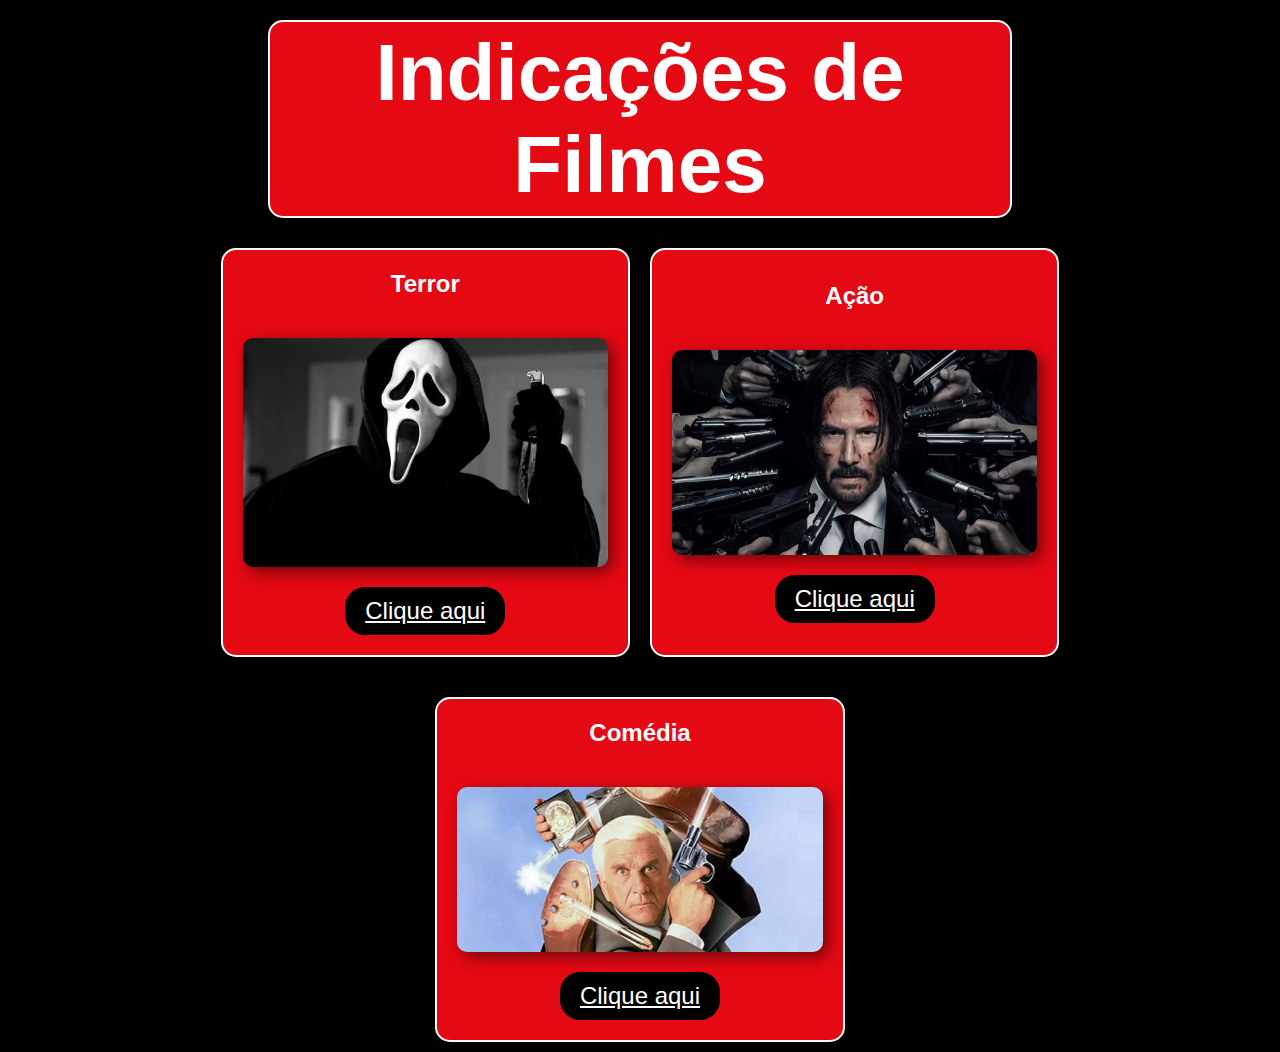
<file: index.html>
<!DOCTYPE html>
<html lang="pt-br">

<head>
    <meta charset="UTF-8">
    <meta name="viewport" content="width=device-width, initial-scale=1.0">
    <title>Indicações de Filme</title>
    <link rel="stylesheet" href="style.css">
    <link href="https://fonts.googleapis.com/css2?family=Bebas+Neue&display=swap" rel="stylesheet">
</head>

<body>
    
    <header class="netflix-header">
        <h1>Indicações de Filmes</h1>
    </header>
    
    <main class="painel">
        <div class="movie-item2">
            <h2>Terror</h2>
            <img src="terror.png" alt="Imagem do gênero Terror" class="imageminicial">
            <a href="Filmes de Terror.html" target="_blank" class="botao">Clique aqui</a>
        </div>
              
        <div class="movie-item2">
            <h2>Ação</h2>
            <img src="acao.png" alt="Imagem do gênero Ação" class="imageminicial">
            <a href="FIlmes de Ação.html" target="_blank" class="botao">Clique aqui</a>
        </div>
        
        <div class="movie-item2">
            <h2>Comédia</h2>
            <img src="comedia.png" alt="Imagem do gênero Comédia" class="imageminicial">
            <a href="Filmes Comédia.html" target="_blank" class="botao">Clique aqui</a>
        </div>
    </main>

</body>

</html>
</file>
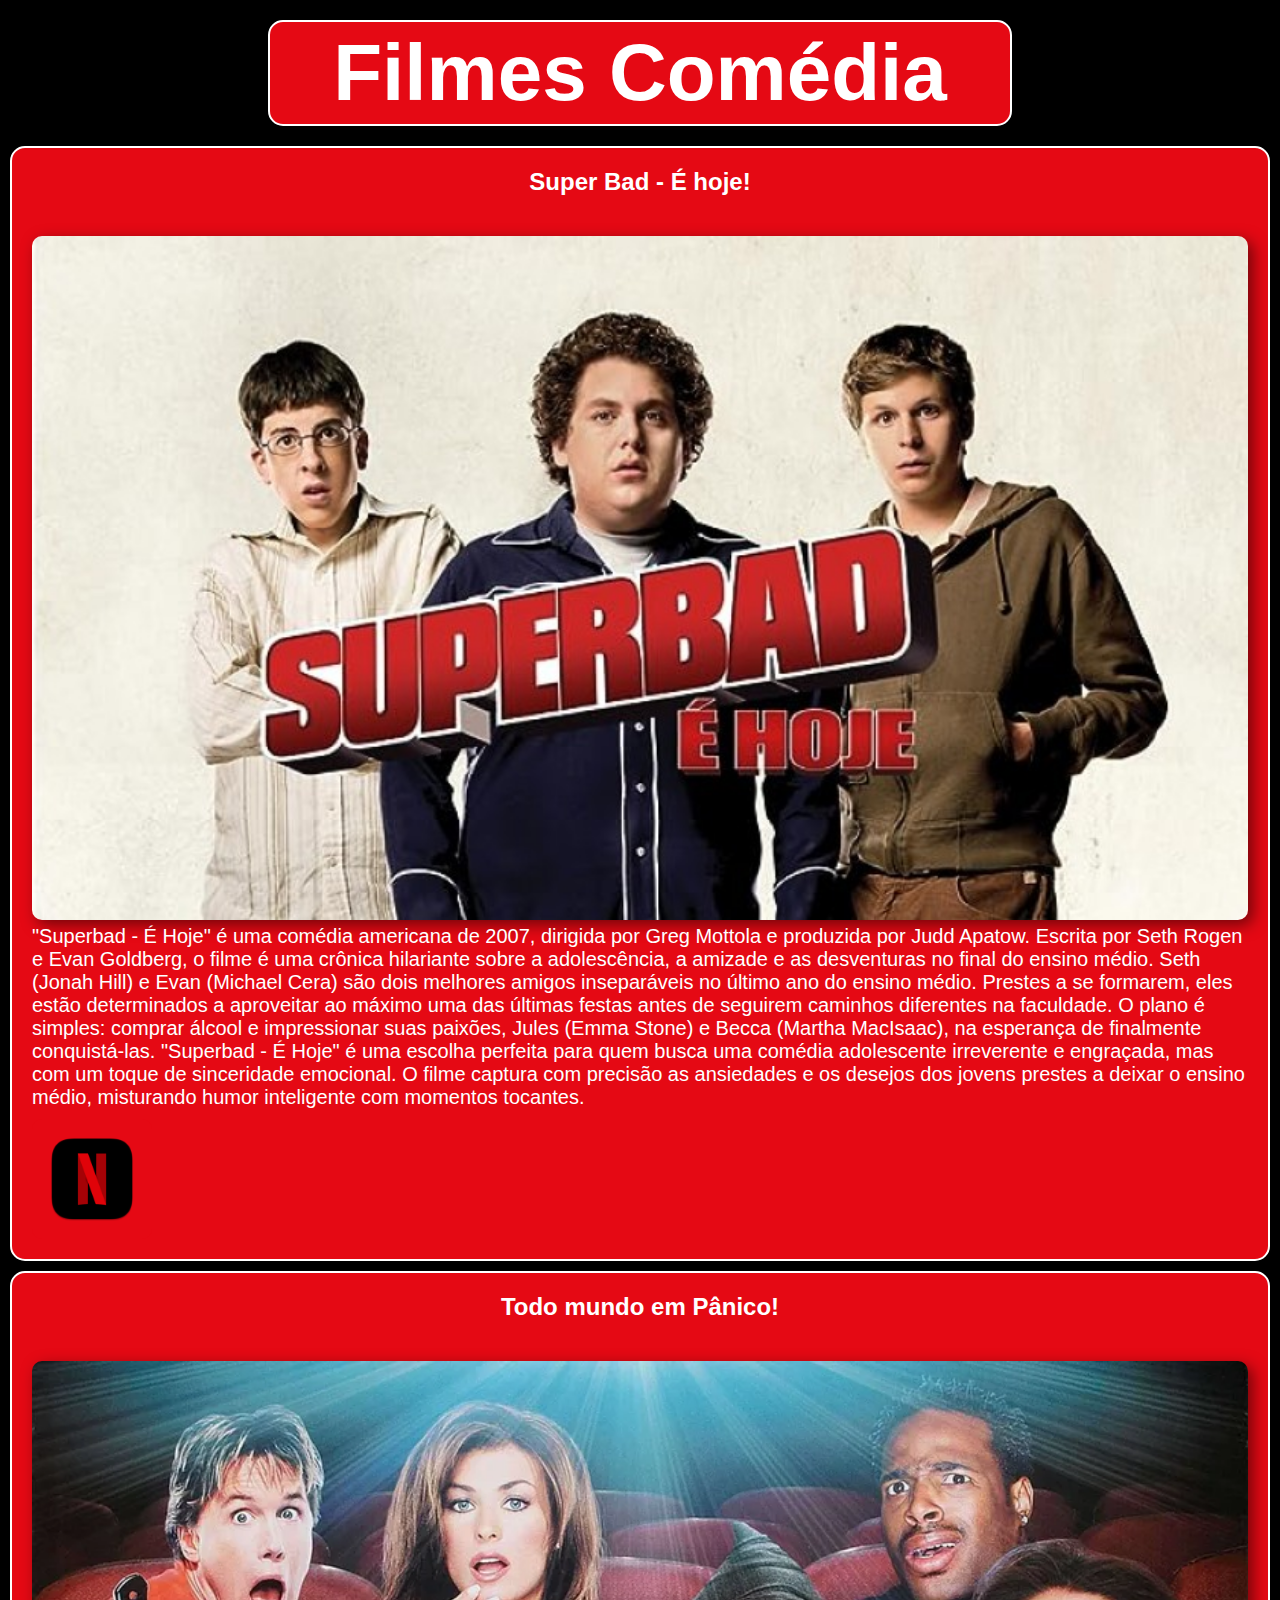
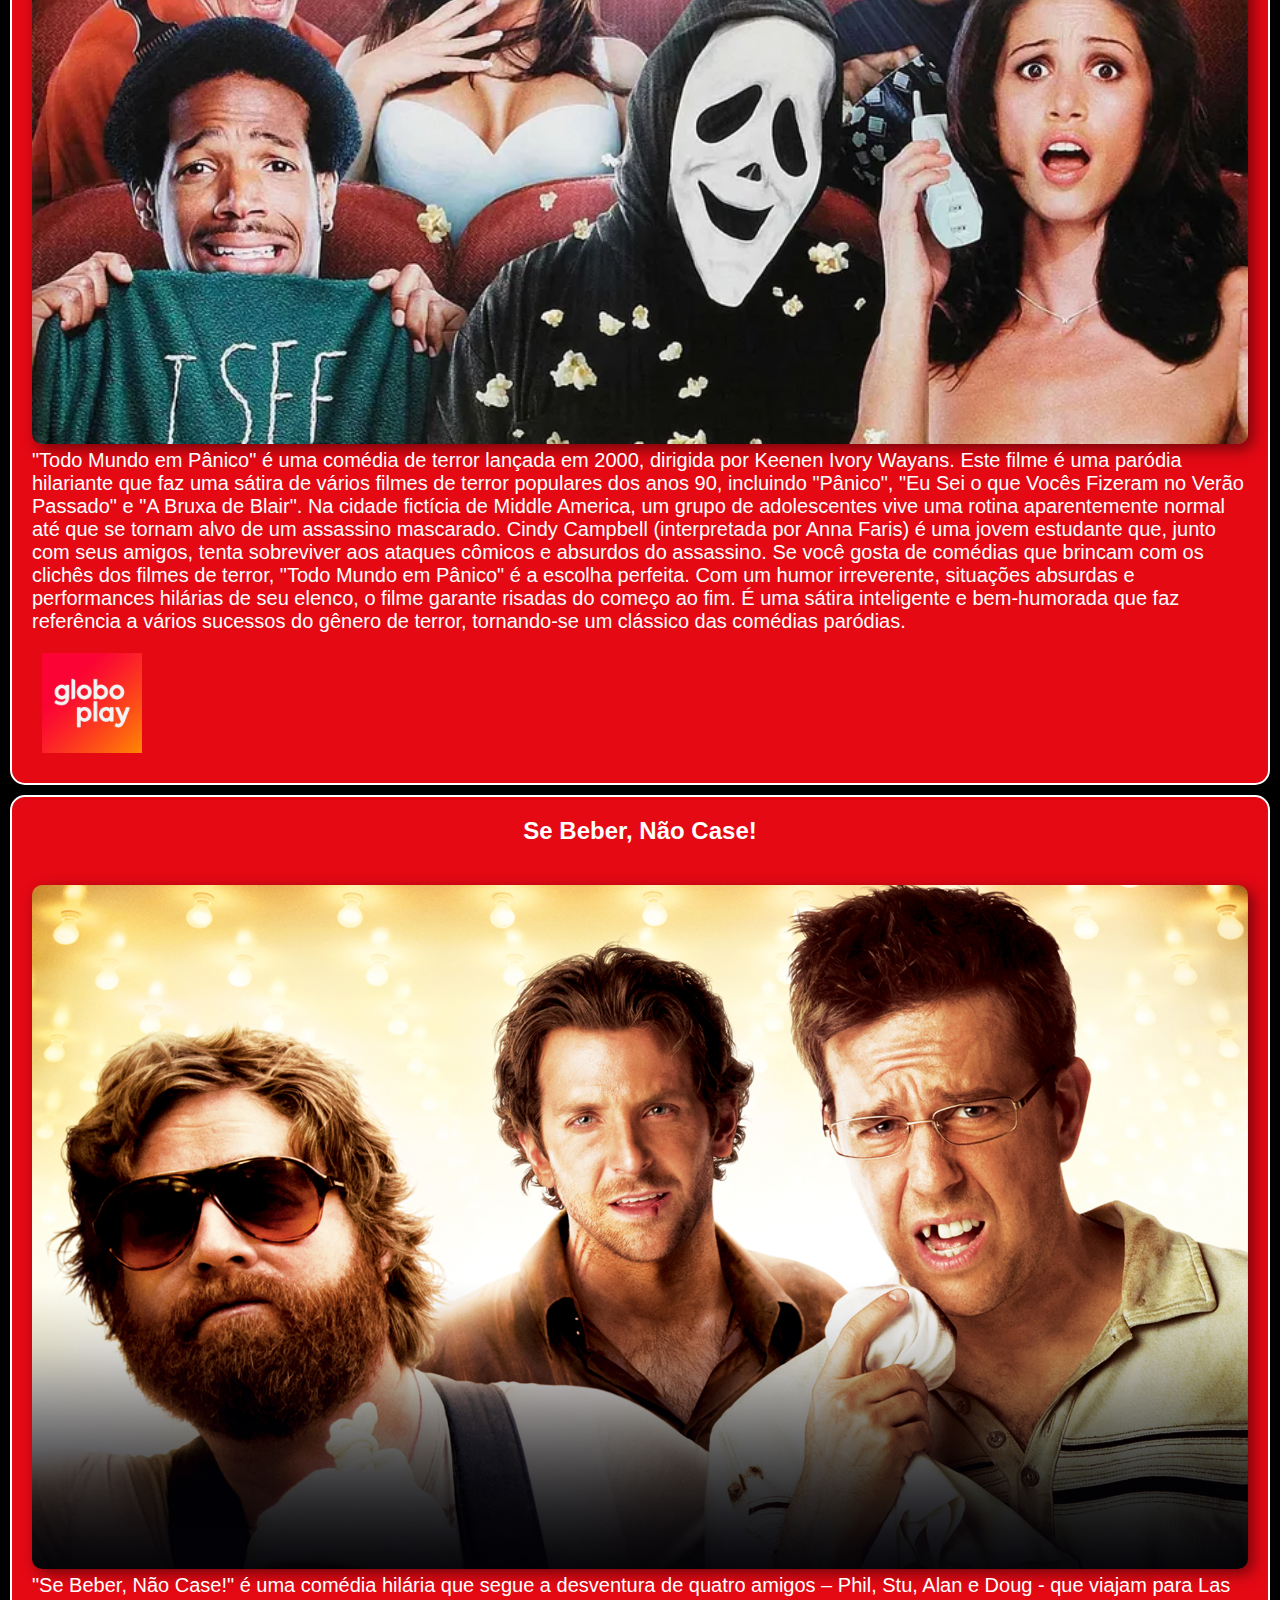
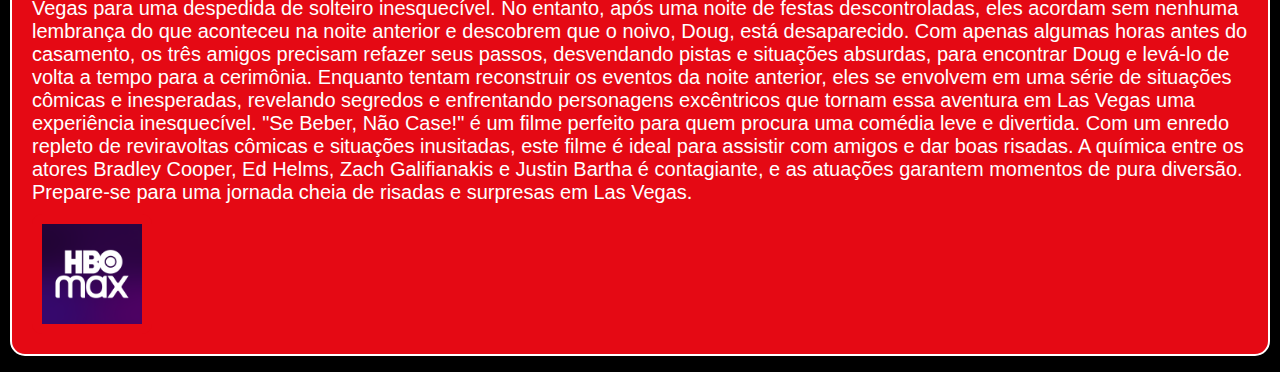
<file: Filmes Comédia.html>
<!DOCTYPE html>
<html lang="pt-br">

<head>
    <meta charset="UTF-8">
    <meta name="viewport" content="width=device-width, initial-scale=1.0">
    <title>Lista de Filmes de Comédia</title>
    <link rel="stylesheet" href="style.css">
    <link href="https://fonts.googleapis.com/css2?family=Bebas+Neue&display=swap" rel="stylesheet">
</head>

<body>
    <header justify-content="center " class="netflix-header">
        <h1>Filmes Comédia</h1>
    </header>
    <main>
        <ul class="movie-list">

            <li class="movie-item">
                <h2>Super Bad - É hoje!</h2>
                <div>
                    <img src="superbad.png" alt="Capa do filme " class="imagem-filme">
                    <p class="textogrande">"Superbad - É Hoje" é uma comédia americana de 2007, dirigida por Greg
                        Mottola e produzida por Judd Apatow. Escrita por Seth Rogen e Evan Goldberg, o filme é uma
                        crônica hilariante sobre a adolescência, a amizade e as desventuras no final do ensino médio.
                        Seth (Jonah Hill) e Evan (Michael Cera) são dois melhores amigos inseparáveis no último ano do
                        ensino médio. Prestes a se formarem, eles estão determinados a aproveitar ao máximo uma das
                        últimas festas antes de seguirem caminhos diferentes na faculdade. O plano é simples: comprar
                        álcool e impressionar suas paixões, Jules (Emma Stone) e Becca (Martha MacIsaac), na esperança
                        de finalmente conquistá-las.
                        "Superbad - É Hoje" é uma escolha perfeita para quem busca uma comédia adolescente irreverente e
                        engraçada, mas com um toque de sinceridade emocional. O filme captura com precisão as ansiedades
                        e os desejos dos jovens prestes a deixar o ensino médio, misturando humor inteligente com
                        momentos tocantes.
                        <a href="https://www.netflix.com/watch/70058023" target="_blank"><img src="netflix.png"
                                alt="Capa do filme " class="icones"> </a>
                    </p>


                </div>
            </li>
            <li class="movie-item">
                <h2>Todo mundo em Pânico!</h2>
                <div>
                    <img src="geralpanico.png" alt="Capa do filme " class="imagem-filme">
                    <p class="textogrande">
                        "Todo Mundo em Pânico" é uma comédia de terror lançada em 2000, dirigida por Keenen Ivory
                        Wayans. Este filme é uma paródia hilariante que faz uma sátira de vários filmes de terror
                        populares dos anos 90, incluindo "Pânico", "Eu Sei o que Vocês Fizeram no Verão Passado" e "A
                        Bruxa de Blair".

                        Na cidade fictícia de Middle America, um grupo de adolescentes vive uma rotina aparentemente
                        normal até que se tornam alvo de um assassino mascarado. Cindy Campbell (interpretada por Anna
                        Faris) é uma jovem estudante que, junto com seus amigos, tenta sobreviver aos ataques cômicos e
                        absurdos do assassino. Se você gosta de comédias que brincam com os clichês dos filmes de
                        terror, "Todo Mundo em Pânico" é a escolha perfeita. Com um humor irreverente, situações
                        absurdas e performances hilárias de seu elenco, o filme garante risadas do começo ao fim. É uma
                        sátira inteligente e bem-humorada que faz referência a vários sucessos do gênero de terror,
                        tornando-se um clássico das comédias paródias.

                        <a href="https://globoplay.globo.com/todo-mundo-em-panico/t/sTN2Gd1HGX/" target="_blank"><img
                                src="globo.png.png" alt="Capa do filme " class="icones"> </a>
                    </p>
            </li>
            <li class="movie-item">
                <h2>Se Beber, Não Case!</h2>
                <div>
                    <img src="cc04383b1003e57a93231155a7befd17d8327f17a768d77281054ffb25fcfe5a.png" alt="Capa do filme "
                        class="imagem-filme">
                    <p class="textogrande">
                        "Se Beber, Não Case!" é uma comédia hilária que segue a desventura de quatro amigos – Phil, Stu,
                        Alan e Doug - que viajam para Las Vegas para uma despedida de solteiro inesquecível. No entanto,
                        após uma noite de festas descontroladas, eles acordam sem nenhuma lembrança do que aconteceu na
                        noite anterior e descobrem que o noivo, Doug, está desaparecido. Com apenas algumas horas antes
                        do casamento, os três amigos precisam refazer seus passos, desvendando pistas e situações
                        absurdas, para encontrar Doug e levá-lo de volta a tempo para a cerimônia. Enquanto tentam
                        reconstruir os eventos da noite anterior, eles se envolvem em uma série de situações cômicas e
                        inesperadas, revelando segredos e enfrentando personagens excêntricos que tornam essa aventura
                        em Las Vegas uma experiência inesquecível.
                        "Se Beber, Não Case!" é um filme perfeito para quem procura uma comédia leve e divertida. Com um
                        enredo repleto de reviravoltas cômicas e situações inusitadas, este filme é ideal para assistir
                        com amigos e dar boas risadas. A química entre os atores Bradley Cooper, Ed Helms, Zach
                        Galifianakis e Justin Bartha é contagiante, e as atuações garantem momentos de pura diversão.
                        Prepare-se para uma jornada cheia de risadas e surpresas em Las Vegas.


                        <a href="https://www.max.com/br/pt/movies/se-beber-nao-case/2a8a879a-f0eb-4df4-9206-d1d641589486?utm_source=universal_search"
                            target="_blank"><img src="hbo.png" alt="onde assistir
                             " class="icones"> </a>
                    </p>
            </li>
        </ul>
    </main>
</body>

</html>
</file>
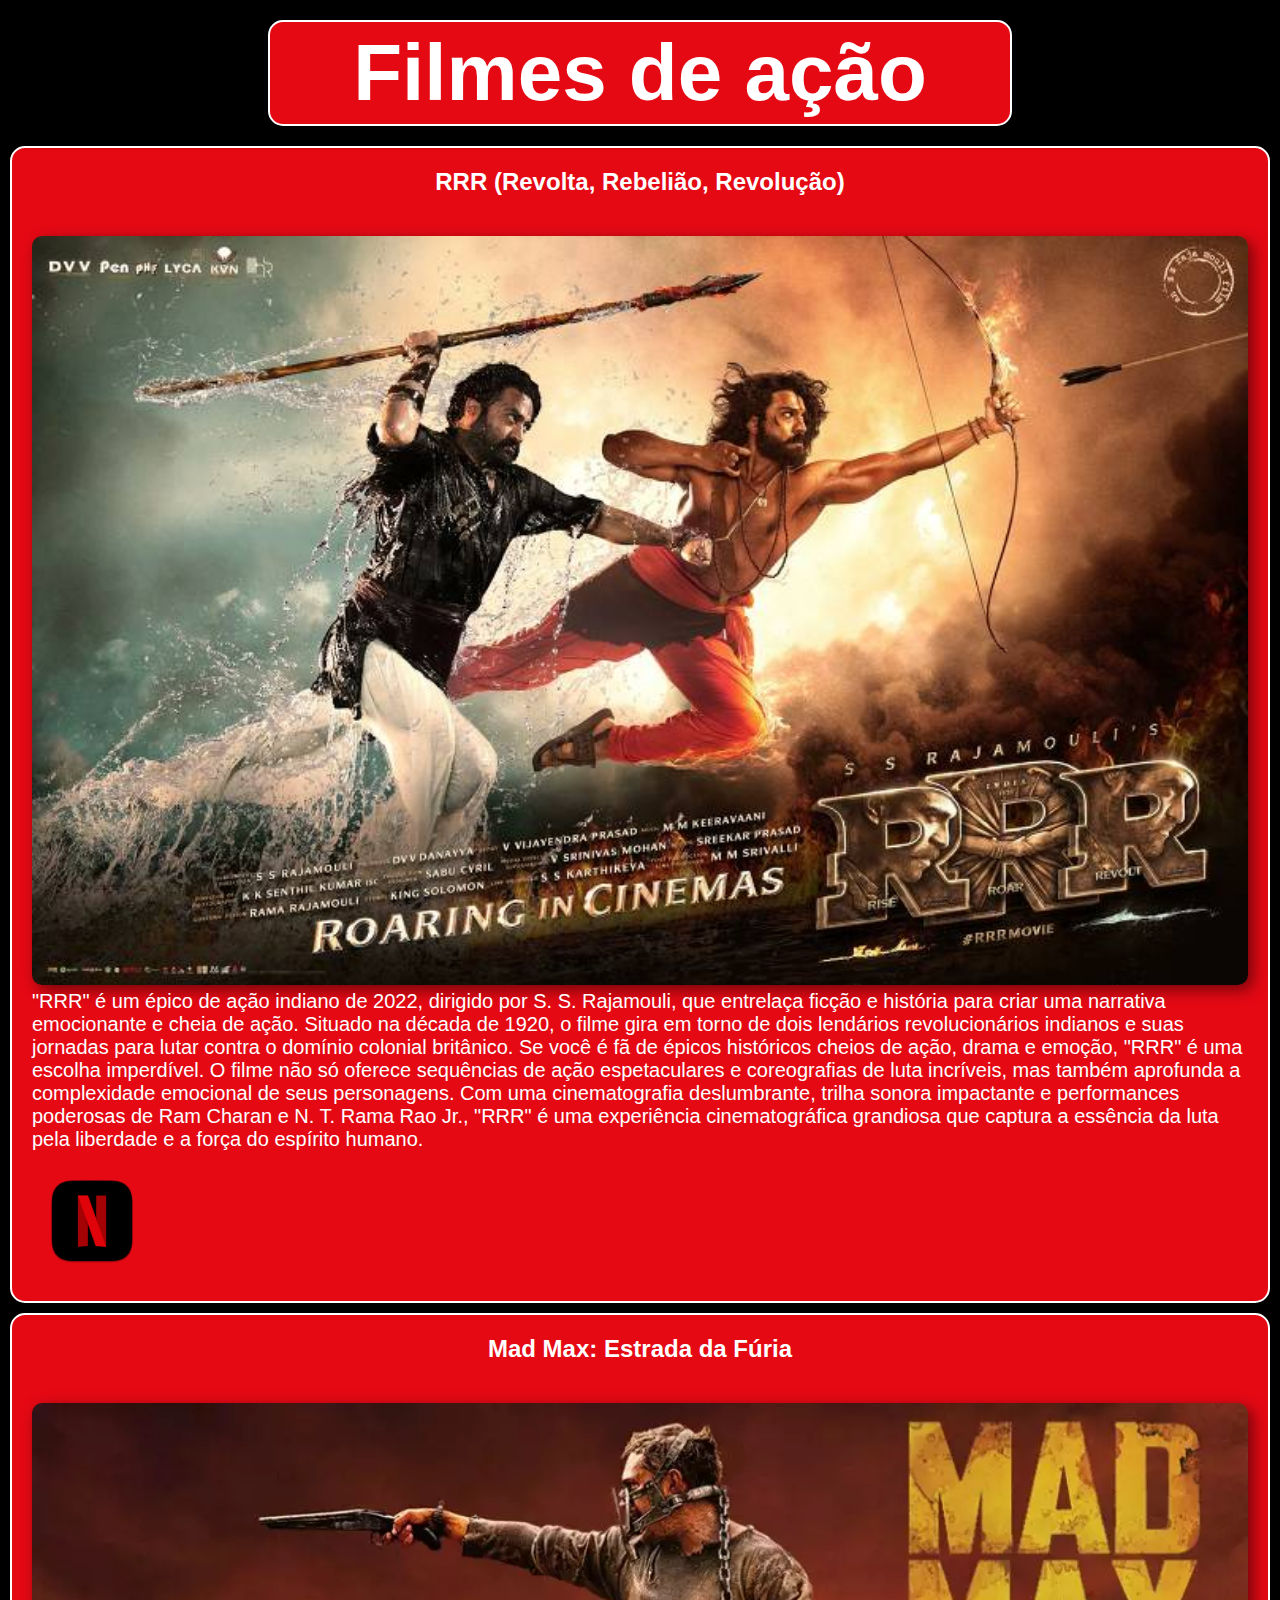
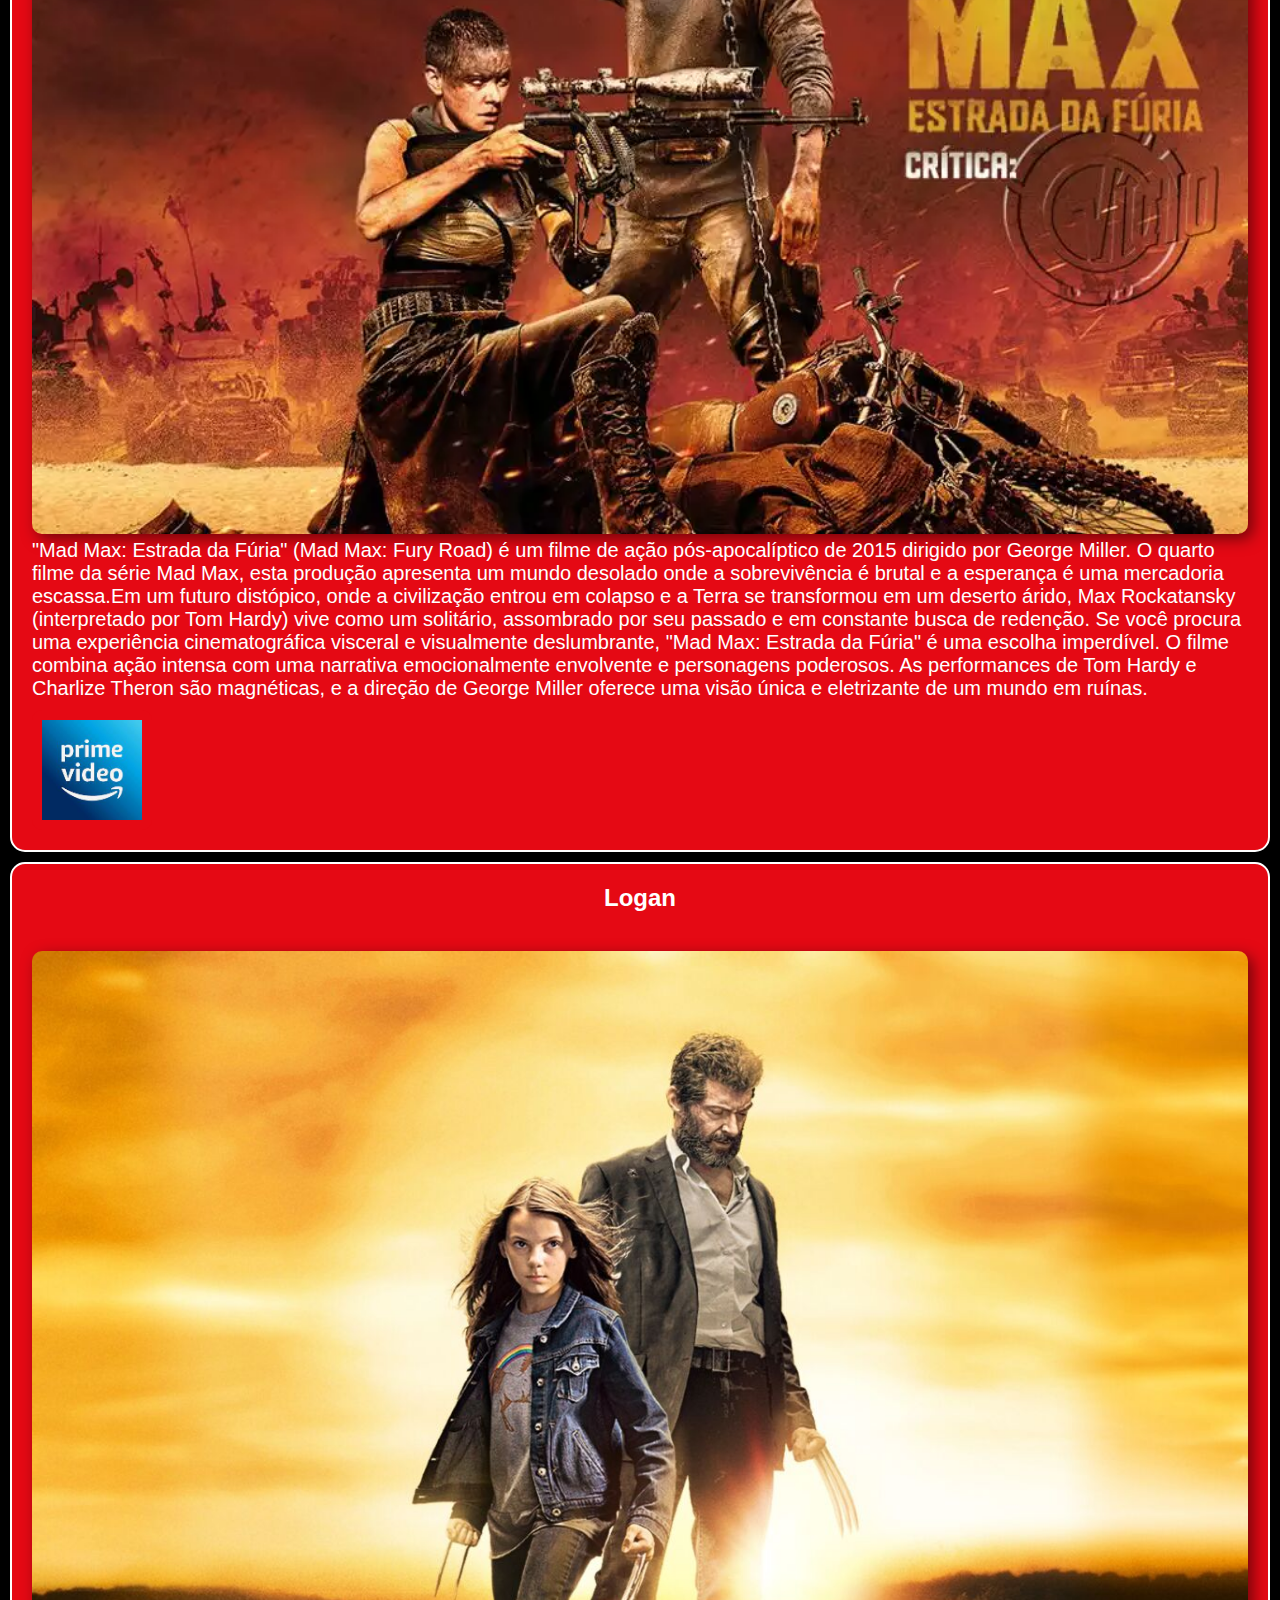
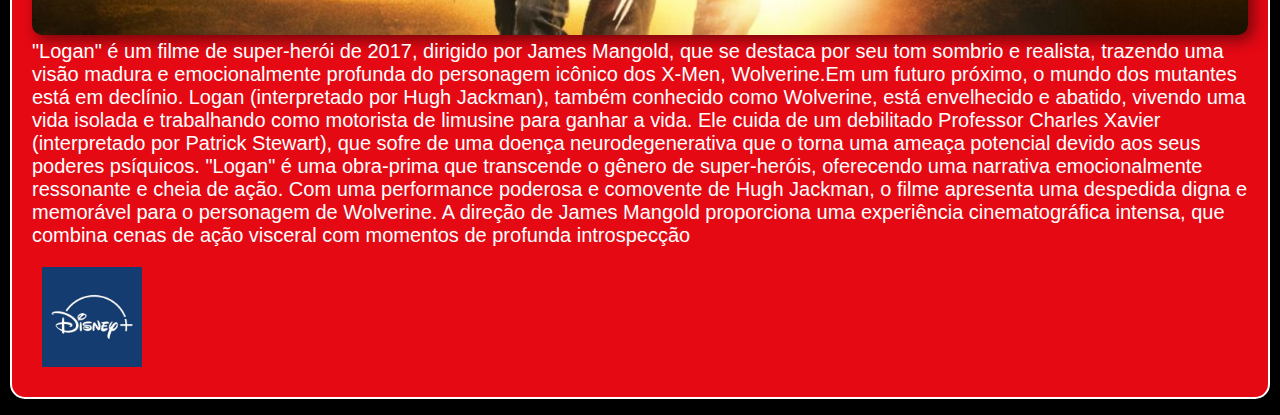
<file: FIlmes de Ação.html>
<!DOCTYPE html>
<html lang="pt-br">

<head>
    <meta charset="UTF-8">
    <meta name="viewport" content="width=device-width, initial-scale=1.0">
    <title>Lista de Filmes de Ação</title>
    <link rel="stylesheet" href="style.css">
    <link href="https://fonts.googleapis.com/css2?family=Bebas+Neue&display=swap" rel="stylesheet">
</head>

<body>
    <header justify-content="center " class="netflix-header">
        <h1>Filmes de ação</h1>
    </header>
    <main>
        <ul class="movie-list">

            <li class="movie-item">
                <h2>RRR (Revolta, Rebelião, Revolução)</h2>
                <div>
                    <img src="rrr2.png" alt="Capa do filme " class="imagem-filme">
                    <p class="textogrande">"RRR" é um épico de ação indiano de 2022, dirigido por S. S. Rajamouli, que
                        entrelaça ficção e história para criar uma narrativa emocionante e cheia de ação. Situado na
                        década de 1920, o filme gira em torno de dois lendários revolucionários indianos e suas jornadas
                        para lutar contra o domínio colonial britânico.
                        Se você é fã de épicos históricos cheios de ação, drama e emoção, "RRR" é uma escolha
                        imperdível. O filme não só oferece sequências de ação espetaculares e coreografias de luta
                        incríveis, mas também aprofunda a complexidade emocional de seus personagens. Com uma
                        cinematografia deslumbrante, trilha sonora impactante e performances poderosas de Ram Charan e
                        N. T. Rama Rao Jr., "RRR" é uma experiência cinematográfica grandiosa que captura a essência da
                        luta pela liberdade e a força do espírito humano.
                        <a href="https://www.netflix.com/br/title/81476453?source=35" target="_blank"><img
                                src="netflix.png" alt="Capa do filme " class="icones"> </a>
                    </p>


                </div>
            </li>
            <li class="movie-item">
                <h2>Mad Max: Estrada da Fúria</h2>
                <div>
                    <img src="mad.png" alt="Capa do filme " class="imagem-filme">
                    <p class="textogrande">"Mad Max: Estrada da Fúria" (Mad Max: Fury Road) é um filme de ação
                        pós-apocalíptico de 2015 dirigido por George Miller. O quarto filme da série Mad Max, esta
                        produção apresenta um mundo desolado onde a sobrevivência é brutal e a esperança é uma
                        mercadoria escassa.Em um futuro distópico, onde a civilização entrou em colapso e a Terra se
                        transformou em um deserto árido, Max Rockatansky (interpretado por Tom Hardy) vive como um
                        solitário, assombrado por seu passado e em constante busca de redenção.
                        Se você procura uma experiência cinematográfica visceral e visualmente deslumbrante, "Mad Max:
                        Estrada da Fúria" é uma escolha imperdível. O filme combina ação intensa com uma narrativa
                        emocionalmente envolvente e personagens poderosos. As performances de Tom Hardy e Charlize
                        Theron são magnéticas, e a direção de George Miller oferece uma visão única e eletrizante de um
                        mundo em ruínas.

                        <a href="https://www.primevideo.com/-/pt/detail/Mad-Max-Estrada-da-F%C3%BAria/0G9GAOJ4273C0PK4FCPXS4KEJF
                        " target="_blank"><img src="prime.png" alt="Capa do filme " class="icones"> </a>
                    </p>
            </li>
            <li class="movie-item">
                <h2>Logan </h2>
                <div>
                    <img src="logan.png" alt="Capa do filme " class="imagem-filme">
                    <p class="textogrande">
                        "Logan" é um filme de super-herói de 2017, dirigido por James Mangold, que se destaca por seu
                        tom sombrio e realista, trazendo uma visão madura e emocionalmente profunda do personagem
                        icônico dos X-Men, Wolverine.Em um futuro próximo, o mundo dos mutantes está em declínio. Logan
                        (interpretado por Hugh Jackman), também conhecido como Wolverine, está envelhecido e abatido,
                        vivendo uma vida isolada e trabalhando como motorista de limusine para ganhar a vida. Ele cuida
                        de um debilitado Professor Charles Xavier (interpretado por Patrick Stewart), que sofre de uma
                        doença neurodegenerativa que o torna uma ameaça potencial devido aos seus poderes psíquicos.
                        "Logan" é uma obra-prima que transcende o gênero de super-heróis, oferecendo uma narrativa
                        emocionalmente ressonante e cheia de ação. Com uma performance poderosa e comovente de Hugh
                        Jackman, o filme apresenta uma despedida digna e memorável para o personagem de Wolverine. A
                        direção de James Mangold proporciona uma experiência cinematográfica intensa, que combina cenas
                        de ação visceral com momentos de profunda introspecção

                        <a href="https://www.disneyplus.com/pt-br/movies/logan/4BPdGjuoQAvT
                        " target="_blank"><img src="disney.png" alt="onde assistir
                             " class="icones"> </a>
                    </p>
            </li>
        </ul>
    </main>
</body>

</html>
</file>
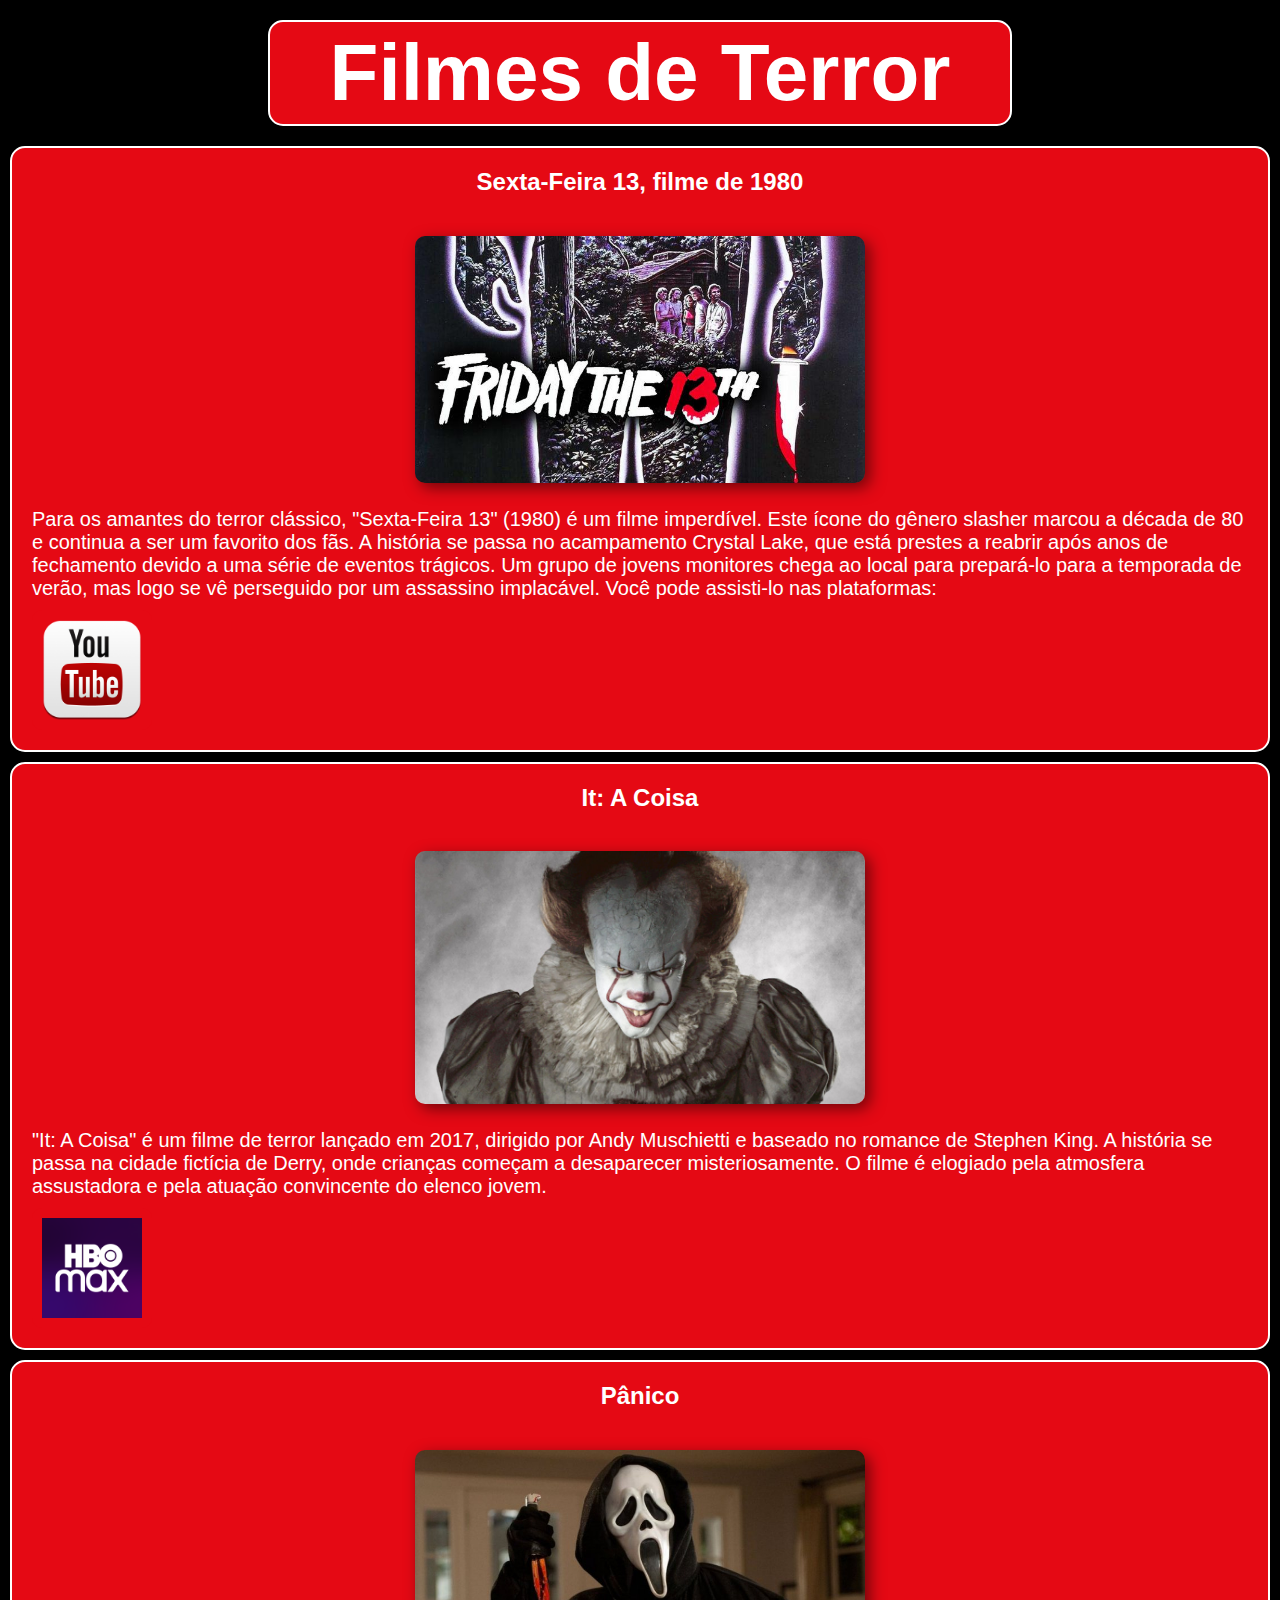
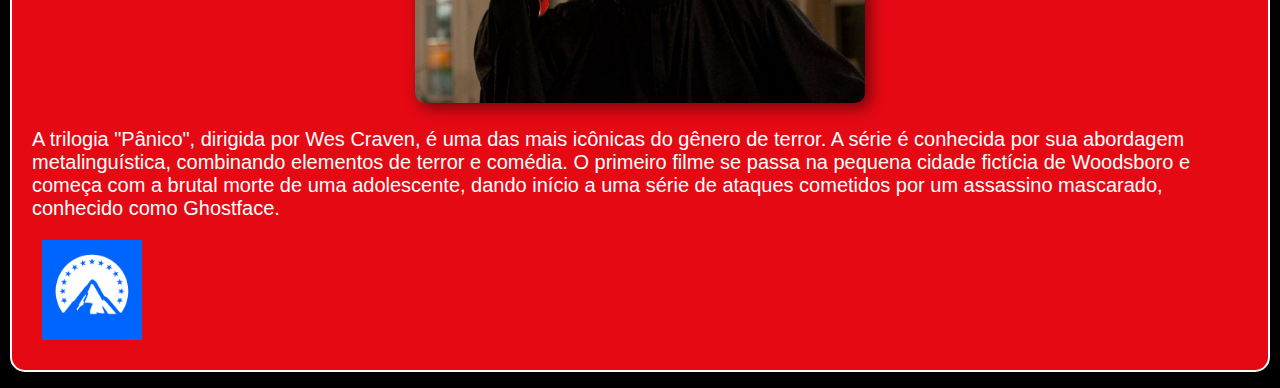
<file: Filmes de Terror.html>
<!DOCTYPE html>
<html lang="pt-br">

<head>
    <meta charset="UTF-8">
    <meta name="viewport" content="width=device-width, initial-scale=1.0">
    <title>Lista de Filmes de Terror</title>
    <link rel="stylesheet" href="style.css">
    <link href="https://fonts.googleapis.com/css2?family=Bebas+Neue&display=swap" rel="stylesheet">
</head>

<body>
    <header class="netflix-header">
        <h1>Filmes de Terror</h1>
    </header>

    <main>
        <ul class="movie-list">
            <li class="movie-item">
                <h2>Sexta-Feira 13, filme de 1980</h2>
                <div class="movie-content">
                    <img src="friday13th.jpg" alt="Capa do filme Sexta-Feira 13" class="imagem-filme">
                    <p class="textogrande">
                        Para os amantes do terror clássico, "Sexta-Feira 13" (1980) é um filme imperdível. Este ícone do gênero slasher marcou a década de 80 e continua a ser um favorito dos fãs.
                        A história se passa no acampamento Crystal Lake, que está prestes a reabrir após anos de fechamento devido a uma série de eventos trágicos. Um grupo de jovens monitores chega ao local para prepará-lo para a temporada de verão, mas logo se vê perseguido por um assassino implacável.
                        Você pode assisti-lo nas plataformas:
                        <a href="https://www.youtube.com/watch?v=hncu7RZXPOc" target="_blank"><img src="YouTube_icon-icons.png" alt="Assista no YouTube" class="icones"></a>
                    </p>
                </div>
            </li>

            <li class="movie-item">
                <h2>It: A Coisa</h2>
                <div class="movie-content">
                    <img src="pennywise.jpg" alt="Capa do filme It: A Coisa" class="imagem-filme">
                    <p class="textogrande">
                        "It: A Coisa" é um filme de terror lançado em 2017, dirigido por Andy Muschietti e baseado no romance de Stephen King. A história se passa na cidade fictícia de Derry, onde crianças começam a desaparecer misteriosamente.
                        O filme é elogiado pela atmosfera assustadora e pela atuação convincente do elenco jovem.
                        <a href="https://www.max.com/br/pt/movies/it-a-coisa/1fef0800-258f-49f5-84a5-6a1f88173769?utm_source=universal_search" target="_blank"><img src="hbo.png" alt="Assista na HBO" class="icones"></a>
                    </p>
                </div>
            </li>

            <li class="movie-item">
                <h2>Pânico</h2>
                <div class="movie-content">
                    <img src="ghostface_em_panico_foto_divulgacao_widelg.jpg" alt="Capa do filme Pânico" class="imagem-filme">
                    <p class="textogrande">
                        A trilogia "Pânico", dirigida por Wes Craven, é uma das mais icônicas do gênero de terror. A série é conhecida por sua abordagem metalinguística, combinando elementos de terror e comédia.
                        O primeiro filme se passa na pequena cidade fictícia de Woodsboro e começa com a brutal morte de uma adolescente, dando início a uma série de ataques cometidos por um assassino mascarado, conhecido como Ghostface.
                        <a href="https://www.paramountplus.com/br/movies/video/W53olFcpfJPcz4lDyjncpAFTxhUdeCZR/" target="_blank"><img src="paramount.png" alt="Assista na Paramount+" class="icones"></a>
                    </p>
                </div>
            </li>
        </ul>
    </main>
</body>

</html>
</file>
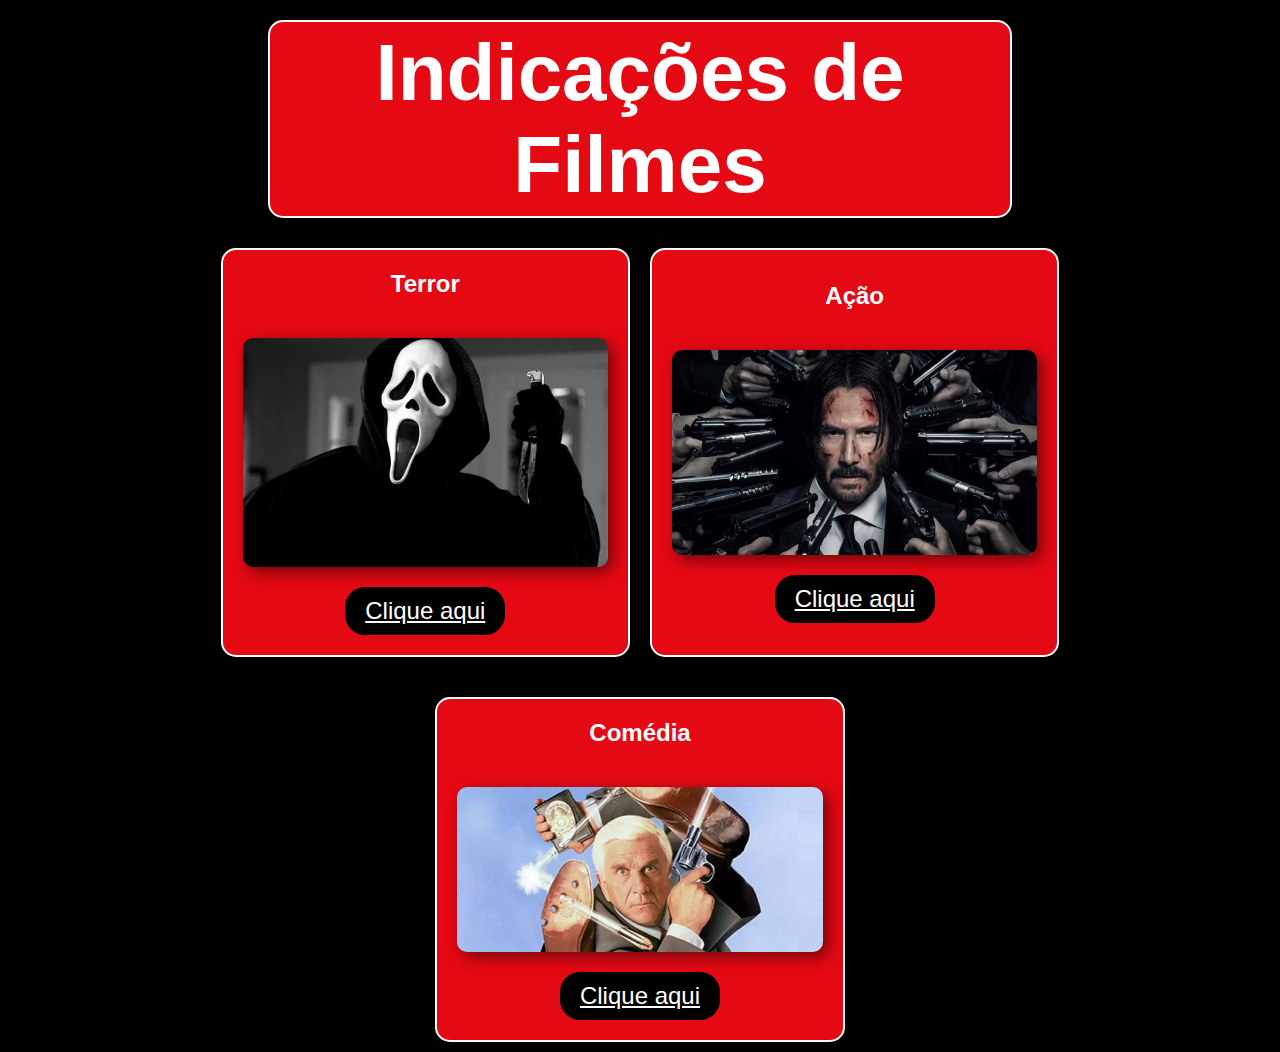
<file: pepipopo.html>
<!DOCTYPE html>
<html lang="pt-br">

<head>
    <meta charset="UTF-8">
    <meta name="viewport" content="width=device-width, initial-scale=1.0">
    <title>Indicações de Filme</title>
    <link rel="stylesheet" href="style.css">
    <link href="https://fonts.googleapis.com/css2?family=Bebas+Neue&display=swap" rel="stylesheet">
</head>

<body>
    
    <header justify-content =  "center "class="netflix-header" >
        <h1>Indicações de Filmes</h1>
    </header >
    
    <main class="painel">
        <div class="movie-item2">
            <h2>Terror</h2>
            <img src="terror.png" class="imageminicial">
            <a href="Filmes de Terror.html" target = "_blank" class = "botao">Clique aqui</a>
        </div>
              
        <div class="movie-item2">
            <h2>Ação</h2> 
            <img src="acao.png" class="imageminicial">
            <a href="FIlmes de Ação.html" target = "_blank" class = "botao">Clique aqui</a>
            
        </div>
        
        <div class="movie-item2">
            <h2>Comédia</h2>
            <img src="comedia.png" class="imageminicial">
            <a href="Filmes Comédia.html" target = "_blank" class = "botao">Clique aqui</a>
        </div>
    </main>

</body>

</html>
</file>
<file: style.css>
body {
    margin: 0;
    font-family: Arial, sans-serif;
    background-color: black;
    color: white;
    border-radius: 10px;
    padding: 0 10px; /* Para evitar que o conteúdo encoste nas bordas da tela */
}

header {
    display: flex;
    font-size: 2.5rem;
    justify-content: center;
    padding: 5px 20px;
    border: 2px solid white;
    border-radius: 15px;
    background-color: #E50914;
    max-width: 700px; /* Alterado para max-width */
    margin: 20px auto; /* Margin ajustado para um espaçamento superior */
    text-align: center;
}

h1 {
    margin: 0;
}

.movie-list {
    list-style-type: none;
    padding: 0;
}

.botao {
    background-color: #000000; 
    color: #FFFFFF;
    border: none; 
    border-radius: 20px; 
    padding: 10px 20px; 
    font-size: 24px;        
    text-align: center;
    cursor: pointer; /* Adicionado para indicar que é clicável */
    transition: background-color 0.3s ease; /* Para um efeito suave ao passar o mouse */
}

.botao:hover {
    background-color: #333333; /* Cor alterada ao passar o mouse */
}

.movie-item {
    margin: 10px 0;
    display: flex;
    flex-direction: column;
    gap: 20px;
    background: #E50914;
    padding: 20px;
    border: 2px solid white;
    border-radius: 15px;
}

.movie-item2 {
    margin: 10px 0;
    width: 100%;
    max-width: 29%; /* Máximo de 29% da largura */
    display: flex;
    flex-direction: column;
    gap: 20px;
    background: #E50914;
    padding: 20px;
    border: 2px solid white;
    border-radius: 15px;
    align-items: center;
}

.movie-item h2, .movie-item2 h2 {
    margin-top: 0;
    text-align: center;
}

.movie-item p {
    margin: 5px 0 0;
}

.imagem-filme, .imagem-filme2, .imageminicial {
    width: 100%;
    height: auto;
    border-radius: 10px;
    box-shadow: 5px 5px 15px rgba(0, 0, 0, 0.5);
}

div {
    display: flex;
    flex-wrap: wrap; /* Adicionado para melhor ajuste de layout em telas menores */
    justify-content: center; /* Centraliza o conteúdo */
}

.icones {
    width: 100px; 
    height: 100px;
    margin-top: 10px;
    border-radius: 10px; 
    padding: 10px; 
    background-color: #E50914; 
    display: flex;
    justify-content: center;
    align-items: center;
    transition: background-color 0.3s ease, transform 0.3s ease;
}

.icones:hover {
    background-color: #FF5733; /* Cor de fundo ao passar o mouse */
    transform: scale(1.1); /* Leve aumento ao passar o mouse */
}


.textogrande {
    font-size: 20px;
    font-weight: 500;
}

.painel {
    display: flex;
    flex-wrap: wrap; /* Flexível para adaptação */
    gap: 20px; /* Espaçamento entre os itens */
    justify-content: center; /* Centraliza o painel */
}

@media (max-width: 768px) {
    header {
        font-size: 2rem;
        padding: 10px;
        max-width: 100%; /* Ajusta o header para 100% da largura */
    }

    .movie-item2 {
        max-width: 45%; /* Altera o tamanho dos itens em telas médias */
    }

    .imageminicial {
        width: 100%; /* Ajusta a imagem para 100% da largura disponível */
    }
}

@media (max-width: 480px) {
    .movie-item2 {
        max-width: 100%; /* Itens ocupam toda a largura disponível em telas pequenas */
    }

    .botao {
        font-size: 18px; /* Fonte menor para botões em telas pequenas */
        padding: 8px 16px; /* Padding ajustado */
    }
}
.movie-content {
    display: flex;
    flex-wrap: wrap;
    gap: 20px;
    align-items: center;
}

.movie-content img {
    flex: 1 1 100%;
    max-width: 450px;
    height: auto;
}

.movie-content p {
    flex: 2 1 100%;
}

@media (max-width: 768px) {
    .movie-content {
        flex-direction: column;
        text-align: center;
    }

    .movie-content img {
        margin: 0 auto;
    }
}
</file>
